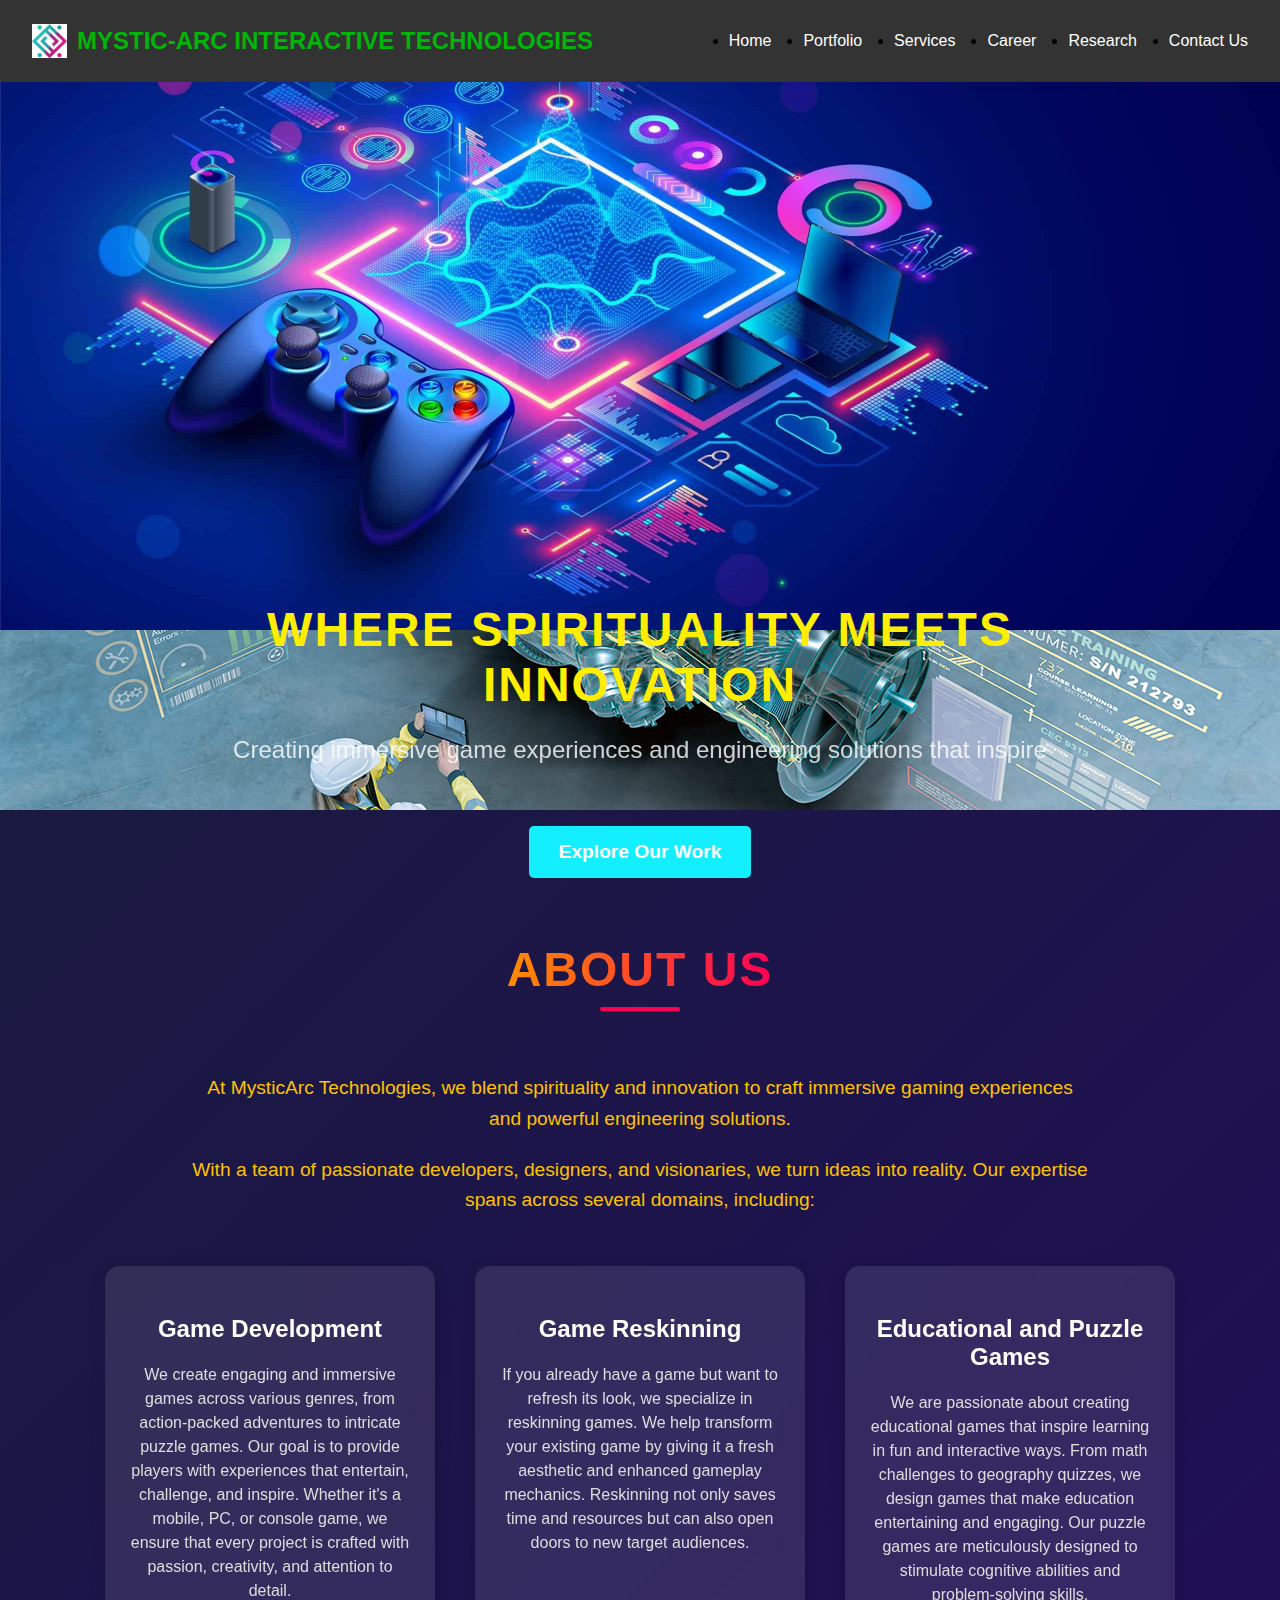
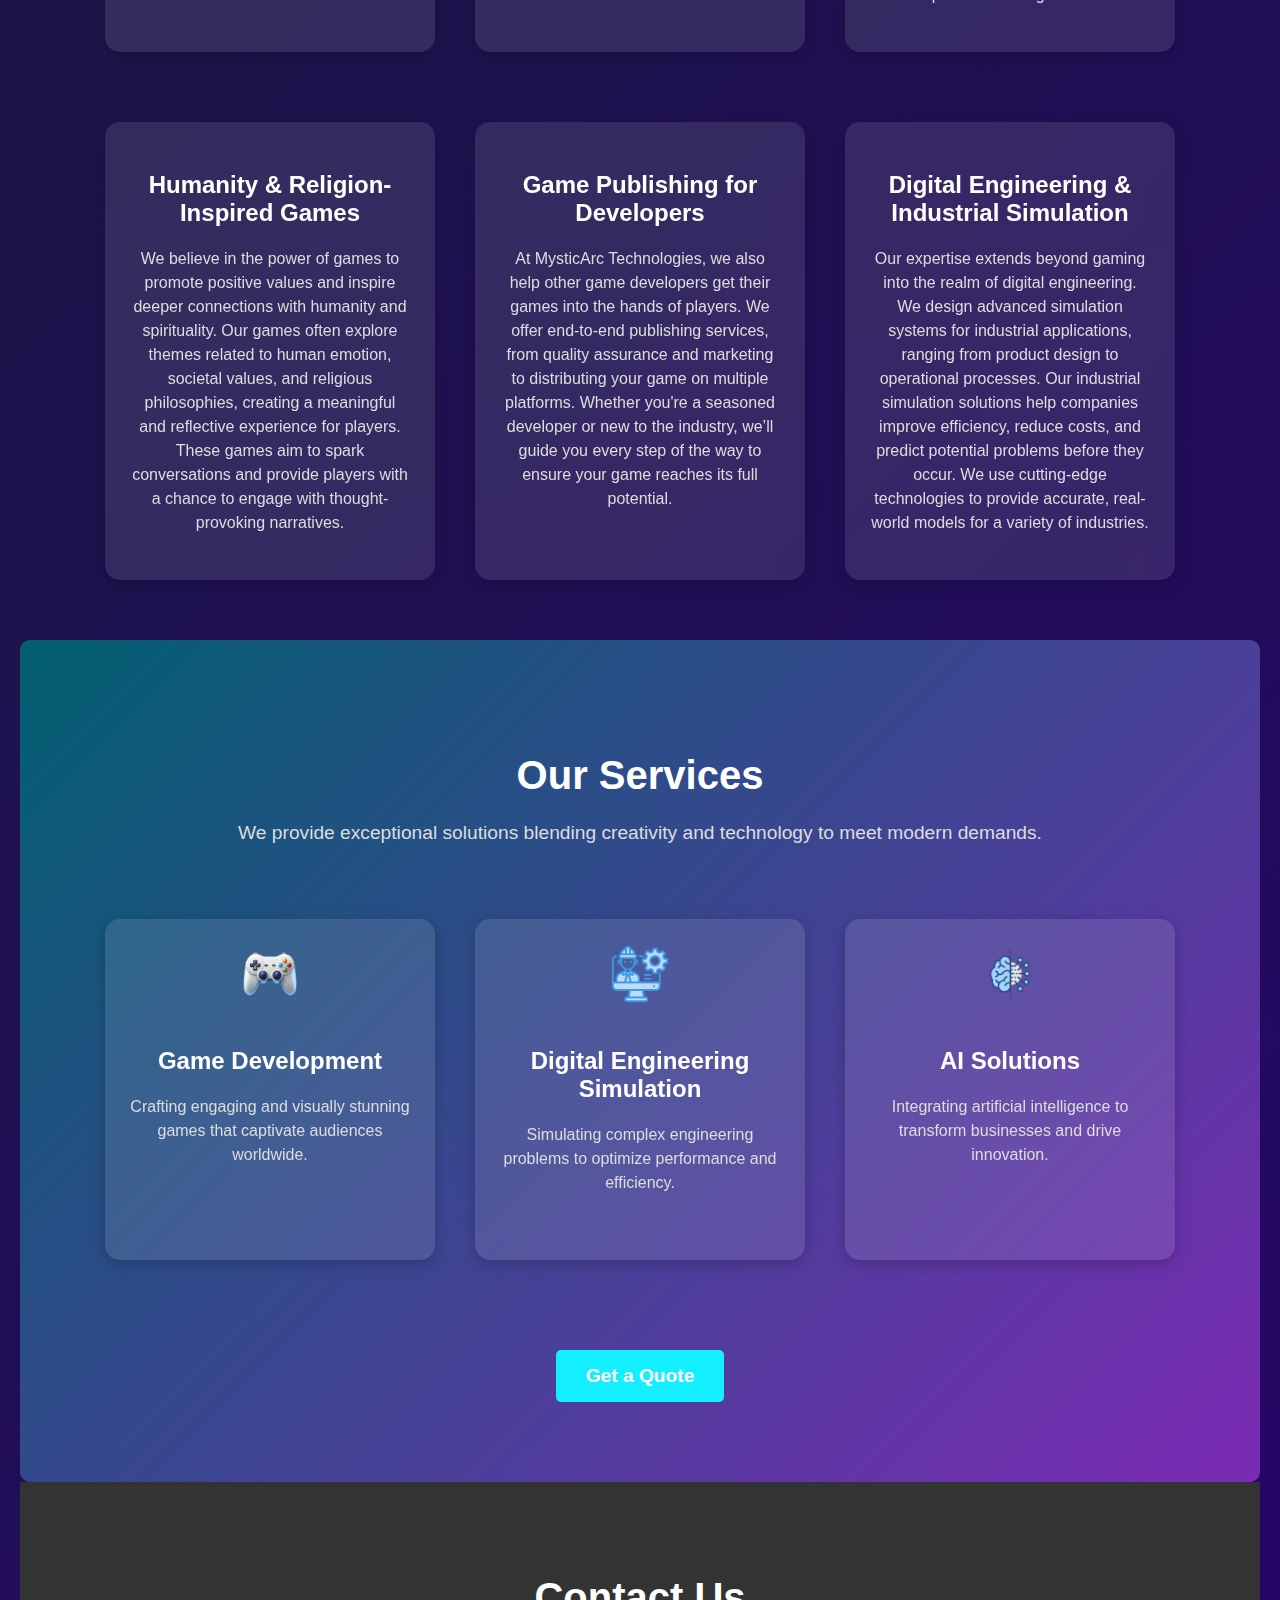
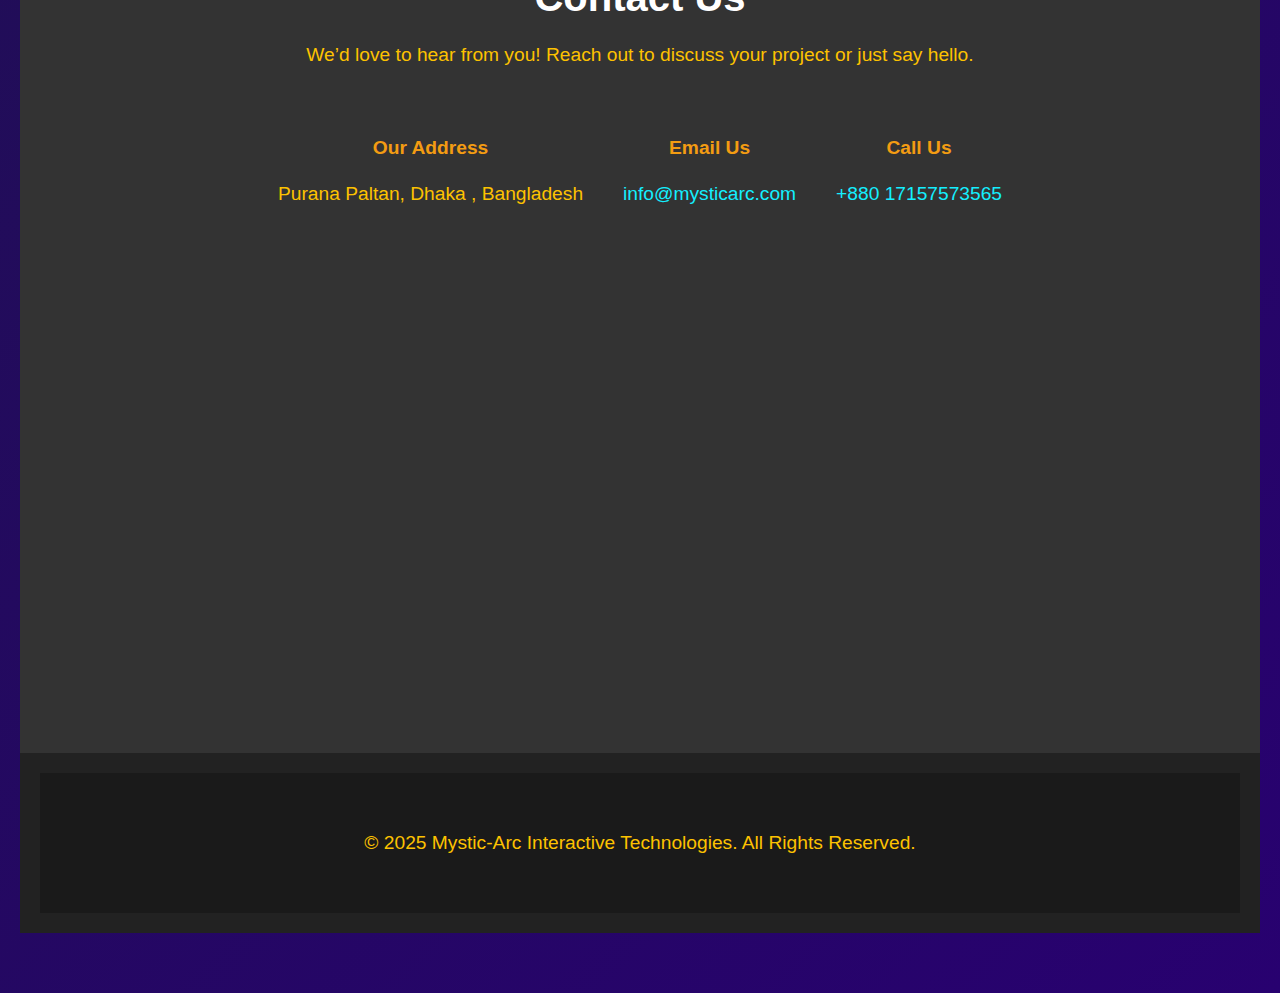
<file: index.html>
<!DOCTYPE html>
<html lang="en">
<head>
    <meta charset="UTF-8">
    <meta name="viewport" content="width=device-width, initial-scale=1.0">
    <link href="https://cdnjs.cloudflare.com/ajax/libs/font-awesome/6.0.0-beta3/css/all.min.css" rel="stylesheet">
    <title>Mystic-Arc Technologies</title>
    <link rel="stylesheet" href="styles.css">
</head>
<body>
 <!-- Navigation Bar -->
 <header>
  <div class="nav-container">
      <div class="logo">
          <img src="Assets/Logo 3.jpg" alt="MysticArc Logo"> Mystic-Arc Interactive Technologies
      </div>
      <nav>
          <ul class="nav-links">
              <li><a href="index.html">Home</a></li>
              <li><a href="portfolio.html">Portfolio</a></li>
              <li class="dropdown">
                  <a href="services.html"><span>Services</span></a>
                  <ul class="dropdown-menu">
                      <li><a href="#">Game Development</a></li>
                      <li><a href="#">Digital Engineering Simulation</a></li>
                      <li><a href="#">AI Solution</a></li>
                  </ul>
              </li>
              <li><a href="#career">Career</a></li>
              <li><a href="#research">Research</a></li>
              <li><a href="#contact">Contact Us</a></li>
          </ul>
          <div class="hamburger" onclick="toggleMenu()">☰</div>
      </nav>
  </div>
</header>


<!-- Image Carousel -->
<section id="carousel">
  <div class="carousel-container">
      <div class="carousel-images">
          <img src="Assets/Game Dev.jpeg" alt="Theme Image 1" class="carousel-item">
          <img src="Assets/2.png" alt="Theme Image 2" class="carousel-item">
          <img src="Assets/3.webp" alt="Theme Image 3" class="carousel-item">
      </div>
  </div>
</section>


<!-- Hero Section -->
<section id="home">
  <div class="hero-container">
    <h2 style="color: #ffee00;">Where Spirituality Meets Innovation</h2>
    <p style="color: hsl(0, 0%, 100%);">
      Creating immersive game experiences and engineering solutions that inspire
    </p>
    <a href="services.html" class="cta-button">Explore Our Work</a>
  </div>
</section>

<!-- About Us Section -->
<section class="about-us">
  <h1>About Us</h1>
  <p>At MysticArc Technologies, we blend spirituality and innovation to craft immersive gaming experiences and powerful engineering solutions.</p>
  <p>With a team of passionate developers, designers, and visionaries, we turn ideas into reality. Our expertise spans across several domains, including:</p>

  <div class="service-details">
      <div class="service-item">
          <h3>Game Development</h3>
          <p>We create engaging and immersive games across various genres, from action-packed adventures to intricate puzzle games. Our goal is to provide players with experiences that entertain, challenge, and inspire. Whether it's a mobile, PC, or console game, we ensure that every project is crafted with passion, creativity, and attention to detail.</p>
      </div>

      <div class="service-item">
          <h3>Game Reskinning</h3>
          <p>If you already have a game but want to refresh its look, we specialize in reskinning games. We help transform your existing game by giving it a fresh aesthetic and enhanced gameplay mechanics. Reskinning not only saves time and resources but can also open doors to new target audiences.</p>
      </div>

      <div class="service-item">
          <h3>Educational and Puzzle Games</h3>
          <p>We are passionate about creating educational games that inspire learning in fun and interactive ways. From math challenges to geography quizzes, we design games that make education entertaining and engaging. Our puzzle games are meticulously designed to stimulate cognitive abilities and problem-solving skills.</p>
      </div>

      <div class="service-item">
          <h3>Humanity & Religion-Inspired Games</h3>
          <p>We believe in the power of games to promote positive values and inspire deeper connections with humanity and spirituality. Our games often explore themes related to human emotion, societal values, and religious philosophies, creating a meaningful and reflective experience for players. These games aim to spark conversations and provide players with a chance to engage with thought-provoking narratives.</p>
      </div>

      <div class="service-item">
          <h3>Game Publishing for Developers</h3>
          <p>At MysticArc Technologies, we also help other game developers get their games into the hands of players. We offer end-to-end publishing services, from quality assurance and marketing to distributing your game on multiple platforms. Whether you're a seasoned developer or new to the industry, we’ll guide you every step of the way to ensure your game reaches its full potential.</p>
      </div>

      <div class="service-item">
          <h3>Digital Engineering & Industrial Simulation</h3>
          <p>Our expertise extends beyond gaming into the realm of digital engineering. We design advanced simulation systems for industrial applications, ranging from product design to operational processes. Our industrial simulation solutions help companies improve efficiency, reduce costs, and predict potential problems before they occur. We use cutting-edge technologies to provide accurate, real-world models for a variety of industries.</p>
      </div>
  </div>

  <section id="services">
    <div class="services-container">
        <h2>Our Services</h2>
        <p>We provide exceptional solutions blending creativity and technology to meet modern demands.</p>

        <div class="service-details">
            <div class="service-item">
                <img src="Assets/gamepad-3.png" class="service-icon" alt="Game Development">
                <h3>Game Development</h3>
                <p>Crafting engaging and visually stunning games that captivate audiences worldwide.</p>
            </div>
            <div class="service-item">
                <img src="Assets/digital_engg 1.png" class="service-icon" alt="Digital Engineering Simulation">
                <h3>Digital Engineering Simulation</h3>
                <p>Simulating complex engineering problems to optimize performance and efficiency.</p>
            </div>
            <div class="service-item">
                <img src="Assets/AI-ML 1.png" class="service-icon" alt="AI Solutions">
                <h3>AI Solutions</h3>
                <p>Integrating artificial intelligence to transform businesses and drive innovation.</p>
            </div>
        </div>

        <a href="#contact" class="cta-button">Get a Quote</a>
    </div>
</section>


<section id="contact">
    <div class="contact-container">
        <h2>Contact Us</h2>
        <p>We’d love to hear from you! Reach out to discuss your project or just say hello.</p>
        <div class="contact-details">
            <div class="contact-item">
                <h4>Our Address</h4>
                <p>Purana Paltan, Dhaka , Bangladesh</p>
            </div>
            <div class="contact-item">
                <h4>Email Us</h4>
                <p><a href="mailto:info@mysticarc.com">info@mysticarc.com</a></p>
            </div>
            <div class="contact-item">
                <h4>Call Us</h4>
                <p><a href="tel:+1234567890">+880 17157573565</a></p>
            </div>
        </div>
        <div class="map-container">
    <iframe 
        src="https://www.google.com/maps/embed?pb=!1m18!1m12!1m3!1d702.2057846847963!2d90.41077358378115!3d23.729925055253393!2m3!1f0!2f0!3f0!3m2!1i1024!2i768!4f13.1!3m3!1m2!1s0x3755b9cd9122fb27%3A0xfa2c4ee32772fd38!2spurana%20paltan!5e1!3m2!1sen!2sbd!4v1738973702267!5m2!1sen!2sbd" 
        width="100%" 
        height="400" 
        style="border:0;" 
        allowfullscreen 
        loading="lazy" 
        referrerpolicy="no-referrer-when-downgrade">
    </iframe>
</div>

    </div>
</section>

<footer>
    <div class="footer-container">
        <p>&copy; 2025 Mystic-Arc Interactive Technologies. All Rights Reserved.</p>
    </div>
</footer>

    <script src="script.js"></script>
</body>
</html>
</file>
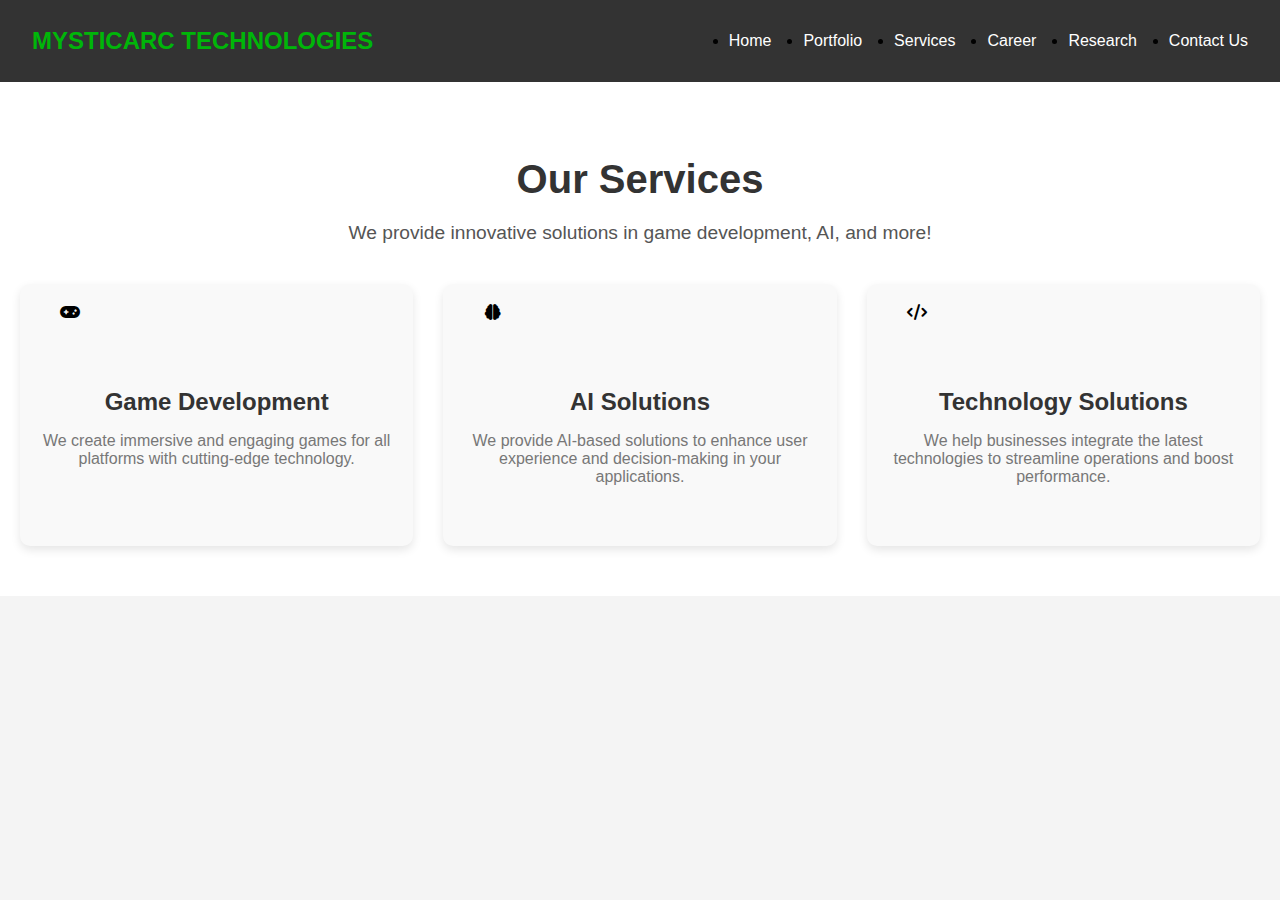
<file: services.html>
<!DOCTYPE html>
<html lang="en">
<head>
    <meta charset="UTF-8">
    <meta name="viewport" content="width=device-width, initial-scale=1.0">
    <title>Our Services - MysticArc Technologies</title>
    <link rel="stylesheet" href="styles.css">
    <link rel="stylesheet" href="https://cdnjs.cloudflare.com/ajax/libs/font-awesome/6.4.2/css/all.min.css">
</head>
<body>

    <!-- Navigation Bar -->
    <header>
        <div class="nav-container">
            <div class="logo">MysticArc Technologies</div>
            <nav>
                <ul class="nav-links">
                    <li><a href="index.html">Home</a></li>
                    <li><a href="portfolio.html">Portfolio</a></li>
                    <li><a href="services.html">Services</a></li>
                    <li><a href="#career">Career</a></li>
                    <li><a href="#research">Research</a></li>
                    <li><a href="#contact">Contact Us</a></li>
                </ul>
            </nav>
        </div>
    </header>

    <!-- Services Section -->
    <section class="services">
        <h1 class="section-title">Our Services</h1>
        <p class="section-subtitle">We provide innovative solutions in game development, AI, and more!</p>

        <!-- Service Cards -->
        <div class="service-cards">
            <div class="service-card">
                <div class="service-icon">
                    <i class="fa-solid fa-gamepad"></i>
                </div>
                <h3>Game Development</h3>
                <p>We create immersive and engaging games for all platforms with cutting-edge technology.</p>
            </div>

            <div class="service-card">
                <div class="service-icon">
                    <i class="fa-solid fa-brain"></i>
                </div>
                <h3>AI Solutions</h3>
                <p>We provide AI-based solutions to enhance user experience and decision-making in your applications.</p>
            </div>

            <div class="service-card">
                <div class="service-icon">
                    <i class="fa-solid fa-code"></i>
                </div>
                <h3>Technology Solutions</h3>
                <p>We help businesses integrate the latest technologies to streamline operations and boost performance.</p>
            </div>
        </div>
    </section>

</body>
</html>
</file>
<file: styles.css>
.logo img {
    width: 35px;  /* Adjust width */
    height: 35px; /* Ensure proportional height */
    margin-right: 10px; /* Space between logo and text */
    object-fit: contain; /* Ensures proper scaling */
}

/* Navbar Styles */
.nav-container {
    display: flex;
    justify-content: space-between;
    align-items: center;
    background-color: #333; /* Use a single consistent background */
    padding: 1rem 2rem;
    position: fixed;
    top: 0;
    left: 0;
    right: 0;
    z-index: 1000;
    font-family: Arial, sans-serif;
}

/* Logo */
.nav-container .logo {
    display: flex;
    align-items: center;
    color: rgb(0, 182, 9);
    font-size: 1.5rem;
    text-transform: uppercase;
    font-weight: bold;
    transition: all 0.3s ease;
    flex-shrink: 0;
}

.nav-container .logo img {
    height: 40px; /* Adjust logo size */
    margin-right: 10px;
}

/* Hover effect on logo */
.nav-container .logo:hover {
    color: #f39c12;
}

/* Navbar Links */
.nav-container nav {
    display: flex;
    justify-content: flex-end;
    align-items: center;
    list-style-type: none;
    gap: 2rem;
    flex-grow: 1;
}

.nav-container .nav-links {
    display: flex;
    gap: 2rem;
}

.nav-container .nav-links a {
    color: white;
    text-decoration: none;
    font-size: 1rem;
    font-weight: 500;
    position: relative;
    transition: all 0.3s ease;
}

/* Hover effect on links */
.nav-container .nav-links a:hover {
    color: #f39c12;
}

/* Underline animation effect on hover */
.nav-container .nav-links a::after {
    content: '';
    position: absolute;
    bottom: -5px;
    left: 0;
    width: 100%;
    height: 2px;
    background-color: #f39c12;
    transform: scaleX(0);
    transform-origin: bottom right;
    transition: transform 0.3s ease-out;
}

.nav-container .nav-links a:hover::after {
    transform: scaleX(1);
    transform-origin: bottom left;
}

/* Dropdown Menu */
.nav-container .dropdown {
    position: relative;
}

.nav-container .dropdown-menu {
    display: none;
    position: absolute;
    top: 100%;
    left: 0;
    background: #222;
    list-style: none;
    padding: 10px 0;
    min-width: 220px;
    border-radius: 5px;
    box-shadow: 0px 4px 6px rgba(0, 0, 0, 0.2);
}

.nav-container .dropdown-menu li {
    padding: 10px;
}

.nav-container .dropdown-menu a {
    color: white;
    display: block;
    padding: 10px;
    text-decoration: none;
}

.nav-container .dropdown-menu a:hover {
    background: #444;
}

/* Show dropdown on hover */
.nav-container .dropdown:hover .dropdown-menu {
    display: block;
}


/* Hamburger Menu for Mobile */
.hamburger {
    display: none; /* Initially hidden for large screens */
    cursor: pointer;
    font-size: 1.5rem;
    color: white;
}

/* Mobile View Adjustments */
@media (max-width: 768px) {
    /* Show the hamburger menu icon on mobile */
    .hamburger {
        display: block;
    }

    /* Hide the nav-links initially in mobile */
    .nav-container nav .nav-links {
        display: none;
        flex-direction: column;
        gap: 1rem;
        position: absolute;
        top: 50px; /* Adjust the dropdown position */
        right: 0;
        background-color: #333;
        width: 100%;
    }

    .nav-container nav .nav-links.active {
        display: flex; /* Show the menu when active */
    }

    .nav-container nav .nav-links a {
        text-align: center;
    }
}

/* Mobile View Adjustments */
@media (max-width: 768px) {
    /* Show the hamburger menu icon on mobile */
    .hamburger {
        display: block;
    }

    /* Hide the nav-links initially in mobile */
    .nav-container nav .nav-links {
        display: none;
        flex-direction: column;
        gap: 1rem;
        position: absolute;
        top: 50px; /* Adjust the dropdown position */
        right: 0;
        background-color: #333;
        width: 100%;
    }

    .nav-container nav .nav-links.active {
        display: flex; /* Show the menu when active */
    }

    .nav-container nav .nav-links a {
        text-align: center;
    }
}

/* Optional: Carousel styling */
.carousel-images {
    display: flex;
    transition: transform 1s ease-in-out;
}

.carousel-item {
    min-width: 100vw;
    height: 70vh;
    object-fit: cover;
}

/* Hero Section */
#home {
    display: flex;
    justify-content: center;  /* Centers content horizontally */
    align-items: center;      /* Centers content vertically */
    height: 20vh;            /* Full screen height */
    background: url('Assets/7.jpg') center center/cover no-repeat; /* Background image */
    color: #ff0000;
    text-align: center;
    padding: 0 20px;
    box-sizing: border-box;  /* Ensures padding is included in the height calculation */
}

/* Hero Container */
.hero-container {
    max-width: 80%;  /* Max width for responsiveness */
    padding: 50px;
    box-sizing: border-box;
    animation: fadeIn 2s ease-in-out;  /* Fade-in animation */
}

/* Title Styling */
.hero-container h2 {
    font-size: 3rem;
    font-weight: bold;
    margin-bottom: 1rem;
    text-transform: uppercase;
    letter-spacing: 2px;
    color: #fffb00; /* Yellow color for title */
    animation: fadeIn 2s ease-in-out; /* Fade in animation */
}

/* Paragraph Styling */
.hero-container p {
    font-size: 1.5rem;
    margin-bottom: 2rem;
    opacity: 0.8;
    color: hsl(256, 95%, 57%);  /* Cyan color for description */
    animation: fadeIn 2.5s ease-in-out;  /* Fade in animation */
}

/* Call to Action (CTA) Button */
.cta-button {
    background-color: #6613ff; /* Button color */
    color: white;
    padding: 35px 500px;
    font-size: 1.1rem;
    text-decoration: none;
    border-radius: 5px;
    transition: background-color 0.3s ease, transform 0.3s ease;
}

.cta-button:hover {
    background-color: #e67e22;  /* Button color on hover */
    transform: scale(1.1);  /* Slightly enlarge button on hover */
}

/* FadeIn Animation */
@keyframes fadeIn {
    0% {
        opacity: 0;
        transform: translateY(20px);
    }
    100% {
        opacity: 1;
        transform: translateY(0);
    }
}

/* Media Query for Mobile Devices */
@media (max-width: 768px) {
    #home {
        height: auto;  /* Allow the height to adjust on smaller screens */
        padding-top: 40px;
    }

    .hero-container h2 {
        font-size: 2rem;  /* Smaller heading size for mobile */
    }

    .hero-container p {
        font-size: 1.2rem;  /* Smaller text for mobile */
    }

    .cta-button {
        font-size: 1rem;  /* Adjust button font size for mobile */
    }
}



/* General Styles */

/* Portfolio Section */
.portfolio {
    margin-top: 80px;  /* To prevent content from being hidden under the navbar */
    text-align: center;
    padding: 50px 20px;
}

.portfolio h1 {
    font-size: 2.5rem;
    margin-bottom: 20px;
    color: #333;
    animation: fadeIn 1.5s ease-out;
}

.portfolio p {
    font-size: 1.2rem;
    margin-bottom: 40px;
    color: #555;
    animation: fadeIn 1.8s ease-out;
}

/* Portfolio Gallery */
.portfolio-gallery {
    display: grid;
    grid-template-columns: repeat(3, 1fr);
    gap: 20px;
    margin: 0 auto;
    max-width: 1200px;
}

.portfolio-item {
    position: relative;
    overflow: hidden;
    cursor: pointer;
    border-radius: 8px;
    box-shadow: 0 4px 10px rgba(0, 0, 0, 0.1);
    transition: transform 0.3s ease;
}

.portfolio-item img {
    width: 100%;
    height: 100%;
    object-fit: cover;
    transition: transform 0.3s ease;
}

/* Overlay Effect */
.overlay {
    position: absolute;
    top: 0;
    left: 0;
    width: 100%;
    height: 100%;
    background-color: rgba(0, 0, 0, 0.6);
    color: #fff;
    display: flex;
    justify-content: center;
    align-items: center;
    opacity: 0;
    transform: translateY(20px);
    transition: opacity 0.3s ease, transform 0.3s ease;
    padding: 10px;
    text-align: center;
}

.overlay h3 {
    font-size: 1.5rem;
    margin-bottom: 10px;
}

.overlay p {
    font-size: 1rem;
}

.portfolio-item:hover .overlay {
    opacity: 1;
    transform: translateY(0);
}

.portfolio-item:hover {
    transform: scale(1.05);
}

.portfolio-item:hover img {
    transform: scale(1.1);
}

/* Animation for Text */
@keyframes fadeIn {
    0% {
        opacity: 0;
        transform: translateY(30px);
    }
    100% {
        opacity: 1;
        transform: translateY(0);
    }
}

/* Media Queries for Responsiveness */
@media (max-width: 768px) {
    .portfolio-gallery {
        grid-template-columns: repeat(2, 1fr);
    }

    .portfolio-item {
        height: 300px;
    }

    .portfolio h1 {
        font-size: 2rem;
    }

    .portfolio p {
        font-size: 1rem;
    }
}

@media (max-width: 480px) {
    .portfolio-gallery {
        grid-template-columns: 1fr;
    }

    .portfolio-item {
        height: 250px;
    }

    .portfolio h1 {
        font-size: 1.8rem;
    }

    .portfolio p {
        font-size: 0.9rem;
    }
}



/* About Us Section */
.about-us {
    padding: 100px 20px 60px;
    background: linear-gradient(135deg, #1a1a40, #280170); /* Gradient background */
    text-align: center;
    color: #ffffff;
}

/* Heading Styles */
.about-us h1 {
    font-size: 3rem; /* Bigger font for impact */
    font-weight: 700;
    text-transform: uppercase; /* Capital letters for professionalism */
    background: linear-gradient(90deg, #ff8c00, #ff0055); /* Gradient effect */
    -webkit-background-clip: text;
    -webkit-text-fill-color: transparent;
    letter-spacing: 2px;
    position: relative;
    display: inline-block;
    padding-bottom: 10px;
    animation: fadeIn 1s ease-in-out;
}

/* Underline Effect */
.about-us h1::after {
    content: "";
    display: block;
    width: 80px;
    height: 4px;
    background: #ff0055;
    margin: 10px auto 0;
    border-radius: 2px;
}

/* Paragraph Styling */
.about-us p {
    font-size: 1.2rem;
    max-width: 900px;
    margin: 20px auto;
    line-height: 1.6;
    color: #fdc200;
}

/* Service Details */
.service-details {
    display: grid;
    grid-template-columns: repeat(auto-fit, minmax(300px, 1fr)); /* Dynamic grid */
    gap: 30px;
    padding: 30px;
    max-width: 1200px;
    margin: 0 auto;
}

/* Individual Service Box */
.service-item {
    background: rgba(255, 255, 255, 0.1);
    padding: 20px;
    border-radius: 15px;
    box-shadow: 0 4px 10px rgba(0, 0, 0, 0.2);
    transition: transform 0.3s ease, box-shadow 0.3s ease;
    backdrop-filter: blur(10px); /* Frosted glass effect */
}

.service-item:hover {
    transform: translateY(-5px);
    box-shadow: 0 8px 20px rgba(0, 0, 0, 0.3);
}

/* Service Titles */
.service-item h3 {
    font-size: 1.6rem;
    color: #ffcc00;
    margin-bottom: 15px;
}

/* Service Description */
.service-item p {
    font-size: 1rem;
    color: #ddd;
    line-height: 1.5;
}

/* Fade-in Animation */
@keyframes fadeIn {
    0% { opacity: 0; transform: translateY(-20px); }
    100% { opacity: 1; transform: translateY(0); }
}

/* Responsive Design */
@media (max-width: 768px) {
    .about-us {
        padding: 80px 15px;
    }

    .about-us h1 {
        font-size: 2.5rem;
    }

    .about-us p {
        font-size: 1.1rem;
    }

    .service-details {
        grid-template-columns: 1fr;
    }
}

@media (max-width: 480px) {
    .about-us h1 {
        font-size: 2rem;
    }

    .about-us p {
        font-size: 1rem;
    }
}



/* Services Section */
.services {
    margin-top: 80px;
    padding: 50px 20px;
    text-align: center;
    background-color: #fff;
}

.services h1 {
    font-size: 2.5rem;
    margin-bottom: 20px;
    color: #333;
    animation: fadeIn 1.5s ease-out;
}

.services p {
    font-size: 1.2rem;
    margin-bottom: 40px;
    color: #555;
    animation: fadeIn 1.8s ease-out;
}

/* Service Cards */
.service-cards {
    display: grid;
    grid-template-columns: repeat(3, 1fr);
    gap: 30px;
    margin-top: 40px;
}

.service-card {
    background-color: #f9f9f9;
    padding: 20px;
    border-radius: 10px;
    box-shadow: 0 4px 10px rgba(0, 0, 0, 0.1);
    transition: transform 0.3s ease-in-out, box-shadow 0.3s ease;
    text-align: center;
}

.service-card:hover {
    transform: translateY(-10px);
    box-shadow: 0 8px 20px rgba(0, 0, 0, 0.2);
}

.service-icon img {
    width: 60px;
    height: 60px;
    margin-bottom: 20px;
    transition: transform 0.3s ease;
}

.service-card:hover .service-icon img {
    transform: scale(1.1);
}

.service-card h3 {
    font-size: 1.5rem;
    margin-bottom: 10px;
    color: #333;
}

.service-card p {
    font-size: 1rem;
    color: #777;
}

/* Media Queries for Responsiveness */
@media (max-width: 768px) {
    .service-cards {
        grid-template-columns: repeat(2, 1fr);
    }

    .service-card {
        height: 300px;
    }

    .services h1 {
        font-size: 2rem;
    }

    .services p {
        font-size: 1rem;
    }
}

@media (max-width: 480px) {
    .service-cards {
        grid-template-columns: 1fr;
    }

    .service-card {
        height: 250px;
    }

    .services h1 {
        font-size: 1.8rem;
    }

    .services p {
        font-size: 0.9rem;
    }
}

/* FadeIn Animation */
@keyframes fadeIn {
    0% {
        opacity: 0;
        transform: translateY(30px);
    }
    100% {
        opacity: 1;
        transform: translateY(0);
    }
}

/* General Styles */
body {
    font-family: Arial, sans-serif;
    margin: 0;
    padding: 0;
    background-color: #f4f4f4;
}

/* Services Section - Gradient Background */
.services-container {
    padding: 80px 20px;
    background: linear-gradient(135deg, #015f70, #7b2ab4);
    text-align: center;
    border-radius: 10px;
}

/* Heading Styles */
.services-container h2 {
    font-size: 2.5rem;
    margin-bottom: 20px;
    color: #fff;
    font-weight: bold;
}

.services-container p {
    font-size: 1.2rem;
    color: #ddd;
    margin-bottom: 40px;
}

/* Service Item Grid */
.service-details {
    display: flex;
    justify-content: center;
    gap: 40px;
    flex-wrap: wrap;
    margin: 0 auto;
}

/* Service Item Card */
.service-item {
    background: rgba(255, 255, 255, 0.1);
    padding: 25px;
    border-radius: 15px;
    box-shadow: 0 4px 15px rgba(0, 0, 0, 0.2);
    width: 280px;
    text-align: center;
    backdrop-filter: blur(10px);
    transition: transform 0.3s ease, box-shadow 0.3s ease;
    margin-bottom: 30px;
}

/* Hover Effect */
.service-item:hover {
    transform: translateY(-8px);
    box-shadow: 0 10px 30px rgba(0, 0, 0, 0.3);
}

/* Service Title */
.service-item h3 {
    margin-bottom: 15px;
    font-size: 1.5rem;
    color: #fff;
    font-weight: bold;
}

/* Service Description */
.service-item p {
    font-size: 1rem;
    color: #ddd;
}

/* Animated Service Icons */
.service-icon {
    width: 60px;
    height: 60px;
    margin-bottom: 15px;
    animation: floating 3s infinite ease-in-out;
}

/* Floating Animation */
@keyframes floating {
    0% { transform: translateY(0px); }
    50% { transform: translateY(-10px); }
    100% { transform: translateY(0px); }
}

/* CTA Button */
.cta-button {
    display: inline-block;
    background: #13efff;
    color: white;
    padding: 15px 30px;
    text-decoration: none;
    border-radius: 5px;
    margin-top: 30px;
    font-size: 1.2rem;
    font-weight: bold;
    transition: background-color 0.3s ease, transform 0.3s ease;
}

.cta-button:hover {
    background-color: #e67e22;
    transform: scale(1.1);
}

/* Responsive Styles */
@media (max-width: 768px) {
    .services-container {
        padding: 60px 20px;
    }

    .service-details {
        flex-direction: column;
        align-items: center;
    }

    .service-item {
        width: 90%;
    }

    .cta-button {
        font-size: 1.1rem;
        padding: 12px 25px;
        margin-top: 20px;
    }
}

@media (max-width: 480px) {
    .services-container h2 {
        font-size: 2rem;
    }

    .services-container p {
        font-size: 1rem;
    }

    .service-item {
        width: 100%;
        margin-bottom: 20px;
    }
}


/* Contact Section */
.contact-container {
    padding: 60px 20px;
    background-color: #333;
    color: white;
    text-align: center;
}

.contact-container h2 {
    font-size: 2.5rem;
    margin-bottom: 20px;
}

.contact-container p {
    font-size: 1.2rem;
    margin-bottom: 40px;
}

.contact-details {
    display: flex;
    justify-content: center;
    gap: 40px;
    flex-wrap: wrap;
}

.contact-item h4 {
    margin-bottom: 10px;
    font-size: 1.2rem;
    color: #f39c12;
}

.contact-item p a {
    color: #13efff;
    text-decoration: none;
}

.contact-item p a:hover {
    text-decoration: underline;
}

/* Map */
.map-container {
    margin: 20px 0;
}

/* Footer */
footer {
    background-color: #222;
    color: white;
    text-align: center;
    padding: 20px;
}

.footer-container p {
    margin: 0;
}

.footer-container {
    background-color: #1a1a1a;  /* Dark background */
    color: #ffffff;  /* White text */
    text-align: center;
    padding: 20px;
    display: flex;
    justify-content: center;
    align-items: center;
    height: 100px; /* Adjust height as needed */
}
</file>
